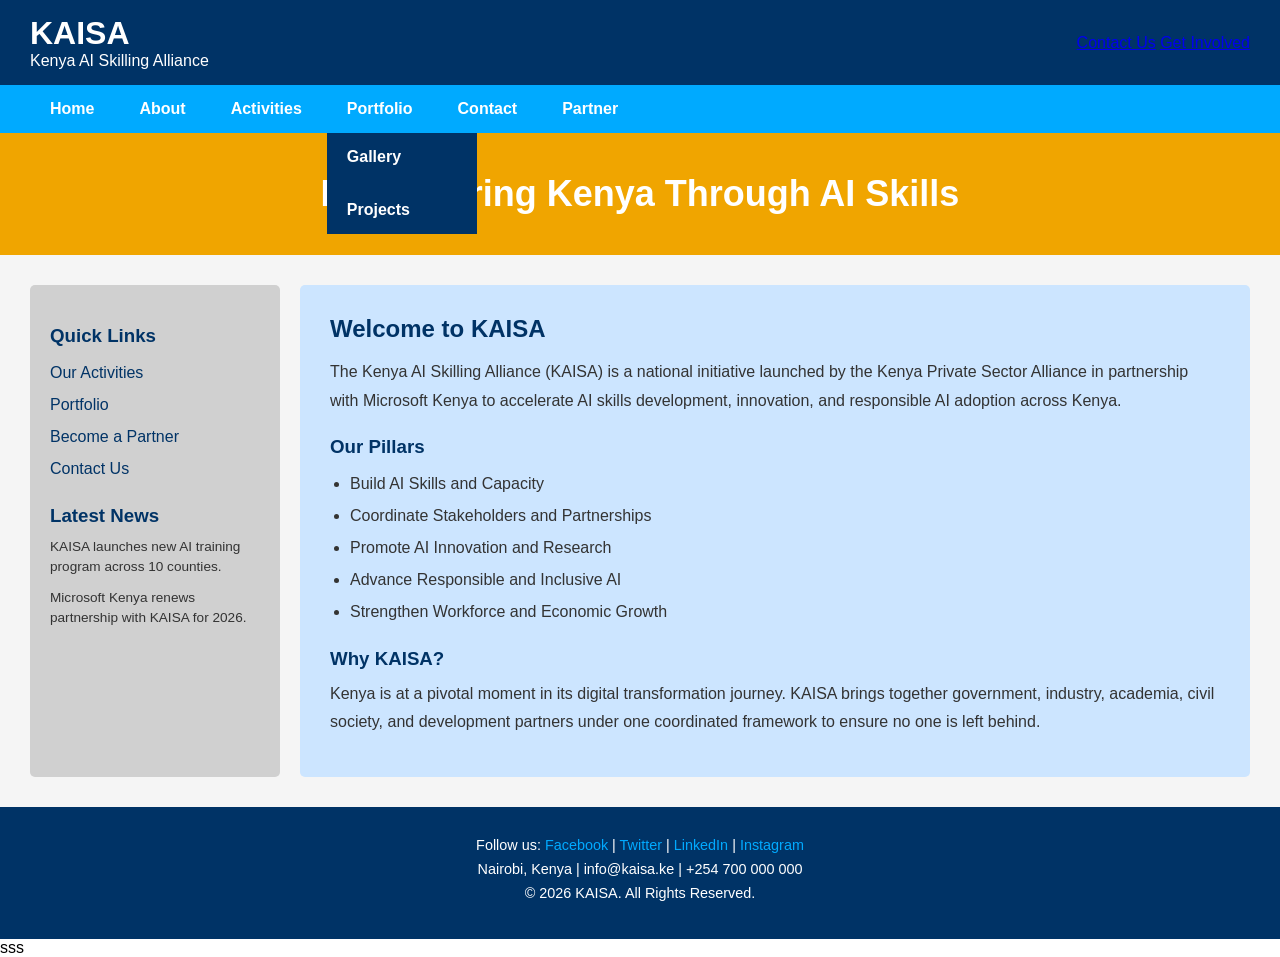
<file: index.html>
<!DOCTYPE html>
<html lang="en">
<head>
    <meta charset="UTF-8">
    <meta name="viewport" content="width=device-width, initial-scale=1.0">
    <title>KAISA - Kenya AI Skilling Alliance</title>
    <link rel="stylesheet" href="css/style.css">
</head>
<body>

    <!-- TOP HEADER -->
    <div class="top-header">
        <div class="logo">
            <h1>KAISA</h1>
            <p>Kenya AI Skilling Alliance</p>
        </div>
        <div class="quick-links">
            <a href="contact.html">Contact Us</a>
            <a href="partner.html">Get Involved</a>
        </div>
    </div>

    <!-- NAVIGATION -->
    <nav class="navbar">
        <ul>
            <li><a href="index.html">Home</a></li>
            <li><a href="about.html">About</a></li>
            <li><a href="activities.html">Activities</a></li>
            <li class="dropdown">
                <a href="portfolio.html">Portfolio</a>
                <ul class="dropdown-menu">
                    <li><a href="gallery.html">Gallery</a></li>
                    <li><a href="projects.html">Projects</a></li>
                </ul>
            </li>
            <li><a href="contact.html">Contact</a></li>
            <li><a href="partner.html">Partner</a></li>
        </ul>
    </nav>

    <!-- PAGE HEADER/BANNER -->
    <div class="page-banner">
        <h2>Empowering Kenya Through AI Skills</h2>
    </div>

    <!-- MAIN LAYOUT -->
    <div class="main-container">

        <!-- SIDEBAR -->
        <aside class="sidebar">
            <h3>Quick Links</h3>
            <ul>
                <li><a href="activities.html">Our Activities</a></li>
                <li><a href="portfolio.html">Portfolio</a></li>
                <li><a href="partner.html">Become a Partner</a></li>
                <li><a href="contact.html">Contact Us</a></li>
            </ul>
            <h3>Latest News</h3>
            <p>KAISA launches new AI training program across 10 counties.</p>
            <p>Microsoft Kenya renews partnership with KAISA for 2026.</p>
        </aside>

        <!-- CONTENT -->
        <main class="content">
            <h2>Welcome to KAISA</h2>
            <p>The Kenya AI Skilling Alliance (KAISA) is a national initiative launched by the Kenya Private Sector Alliance in partnership with Microsoft Kenya to accelerate AI skills development, innovation, and responsible AI adoption across Kenya.</p>

            <h3>Our Pillars</h3>
            <ul>
                <li>Build AI Skills and Capacity</li>
                <li>Coordinate Stakeholders and Partnerships</li>
                <li>Promote AI Innovation and Research</li>
                <li>Advance Responsible and Inclusive AI</li>
                <li>Strengthen Workforce and Economic Growth</li>
            </ul>

            <h3>Why KAISA?</h3>
            <p>Kenya is at a pivotal moment in its digital transformation journey. KAISA brings together government, industry, academia, civil society, and development partners under one coordinated framework to ensure no one is left behind.</p>
        </main>

    </div>

    <!-- FOOTER -->
    <footer class="footer">
        <div class="footer-content">
            <p>Follow us: 
                <a href="#">Facebook</a> | 
                <a href="#">Twitter</a> | 
                <a href="#">LinkedIn</a> | 
                <a href="#">Instagram</a>
            </p>
            <p>Nairobi, Kenya | info@kaisa.ke | +254 700 000 000</p>
            <p>&copy; 2026 KAISA. All Rights Reserved.</p>
        </div>
    </footer>

</body>
</html>sss
</file>
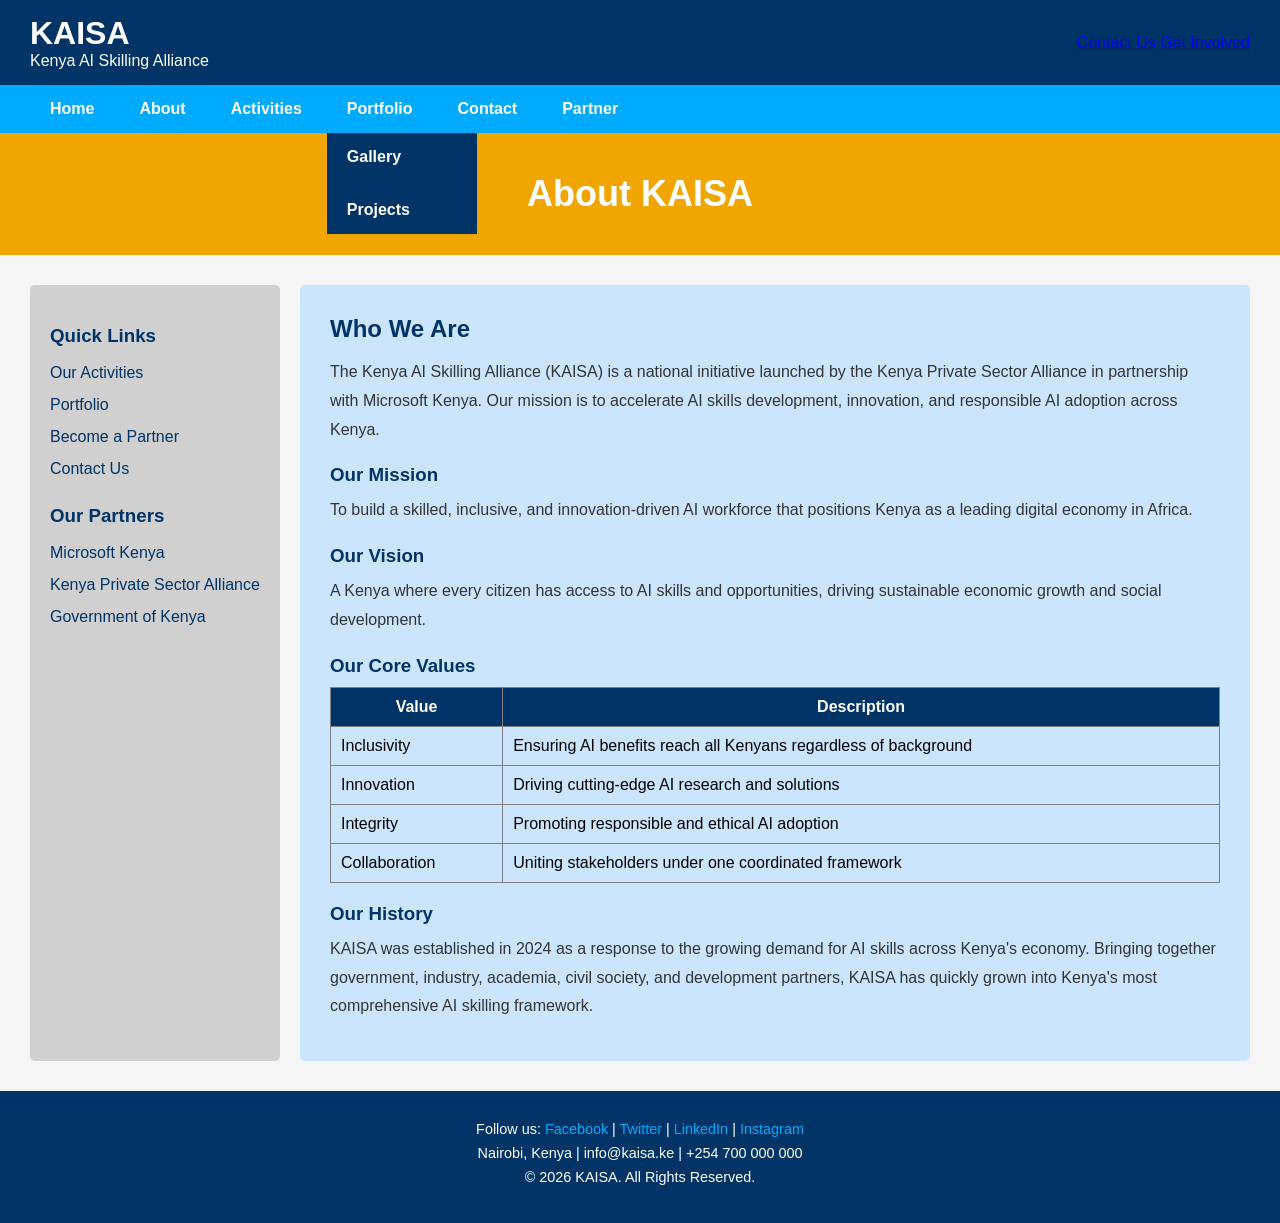
<file: about.html>
<!DOCTYPE html>
<html lang="en">
<head>
    <meta charset="UTF-8">
    <meta name="viewport" content="width=device-width, initial-scale=1.0">
    <title>About - KAISA</title>
    <link rel="stylesheet" href="css/style.css">
</head>
<body>

    <div class="top-header">
        <div class="logo">
            <h1>KAISA</h1>
            <p>Kenya AI Skilling Alliance</p>
        </div>
        <div class="quick-links">
            <a href="contact.html">Contact Us</a>
            <a href="partner.html">Get Involved</a>
        </div>
    </div>

    <nav class="navbar">
        <ul>
            <li><a href="index.html">Home</a></li>
            <li><a href="about.html">About</a></li>
            <li><a href="activities.html">Activities</a></li>
            <li class="dropdown">
                <a href="portfolio.html">Portfolio</a>
                <ul class="dropdown-menu">
                    <li><a href="gallery.html">Gallery</a></li>
                    <li><a href="projects.html">Projects</a></li>
                </ul>
            </li>
            <li><a href="contact.html">Contact</a></li>
            <li><a href="partner.html">Partner</a></li>
        </ul>
    </nav>

    <div class="page-banner">
        <h2>About KAISA</h2>
    </div>

    <div class="main-container">
        <aside class="sidebar">
            <h3>Quick Links</h3>
            <ul>
                <li><a href="activities.html">Our Activities</a></li>
                <li><a href="portfolio.html">Portfolio</a></li>
                <li><a href="partner.html">Become a Partner</a></li>
                <li><a href="contact.html">Contact Us</a></li>
            </ul>
            <h3>Our Partners</h3>
            <ul>
                <li><a href="#">Microsoft Kenya</a></li>
                <li><a href="#">Kenya Private Sector Alliance</a></li>
                <li><a href="#">Government of Kenya</a></li>
            </ul>
        </aside>

        <main class="content">
            <h2>Who We Are</h2>
            <p>The Kenya AI Skilling Alliance (KAISA) is a national initiative launched by the Kenya Private Sector Alliance in partnership with Microsoft Kenya. Our mission is to accelerate AI skills development, innovation, and responsible AI adoption across Kenya.</p>

            <h3>Our Mission</h3>
            <p>To build a skilled, inclusive, and innovation-driven AI workforce that positions Kenya as a leading digital economy in Africa.</p>

            <h3>Our Vision</h3>
            <p>A Kenya where every citizen has access to AI skills and opportunities, driving sustainable economic growth and social development.</p>

            <h3>Our Core Values</h3>
            <table border="1" style="width:100%; border-collapse:collapse; margin-top:10px;">
                <tr style="background-color:#003366; color:white;">
                    <th style="padding:10px;">Value</th>
                    <th style="padding:10px;">Description</th>
                </tr>
                <tr>
                    <td style="padding:10px;">Inclusivity</td>
                    <td style="padding:10px;">Ensuring AI benefits reach all Kenyans regardless of background</td>
                </tr>
                <tr style="background-color:#cce5ff;">
                    <td style="padding:10px;">Innovation</td>
                    <td style="padding:10px;">Driving cutting-edge AI research and solutions</td>
                </tr>
                <tr>
                    <td style="padding:10px;">Integrity</td>
                    <td style="padding:10px;">Promoting responsible and ethical AI adoption</td>
                </tr>
                <tr style="background-color:#cce5ff;">
                    <td style="padding:10px;">Collaboration</td>
                    <td style="padding:10px;">Uniting stakeholders under one coordinated framework</td>
                </tr>
            </table>

            <h3>Our History</h3>
            <p>KAISA was established in 2024 as a response to the growing demand for AI skills across Kenya's economy. Bringing together government, industry, academia, civil society, and development partners, KAISA has quickly grown into Kenya's most comprehensive AI skilling framework.</p>
        </main>
    </div>

    <footer class="footer">
        <div class="footer-content">
            <p>Follow us: 
                <a href="#">Facebook</a> | 
                <a href="#">Twitter</a> | 
                <a href="#">LinkedIn</a> | 
                <a href="#">Instagram</a>
            </p>
            <p>Nairobi, Kenya | info@kaisa.ke | +254 700 000 000</p>
            <p>&copy; 2026 KAISA. All Rights Reserved.</p>
        </div>
    </footer>

</body>
</html>
</file>
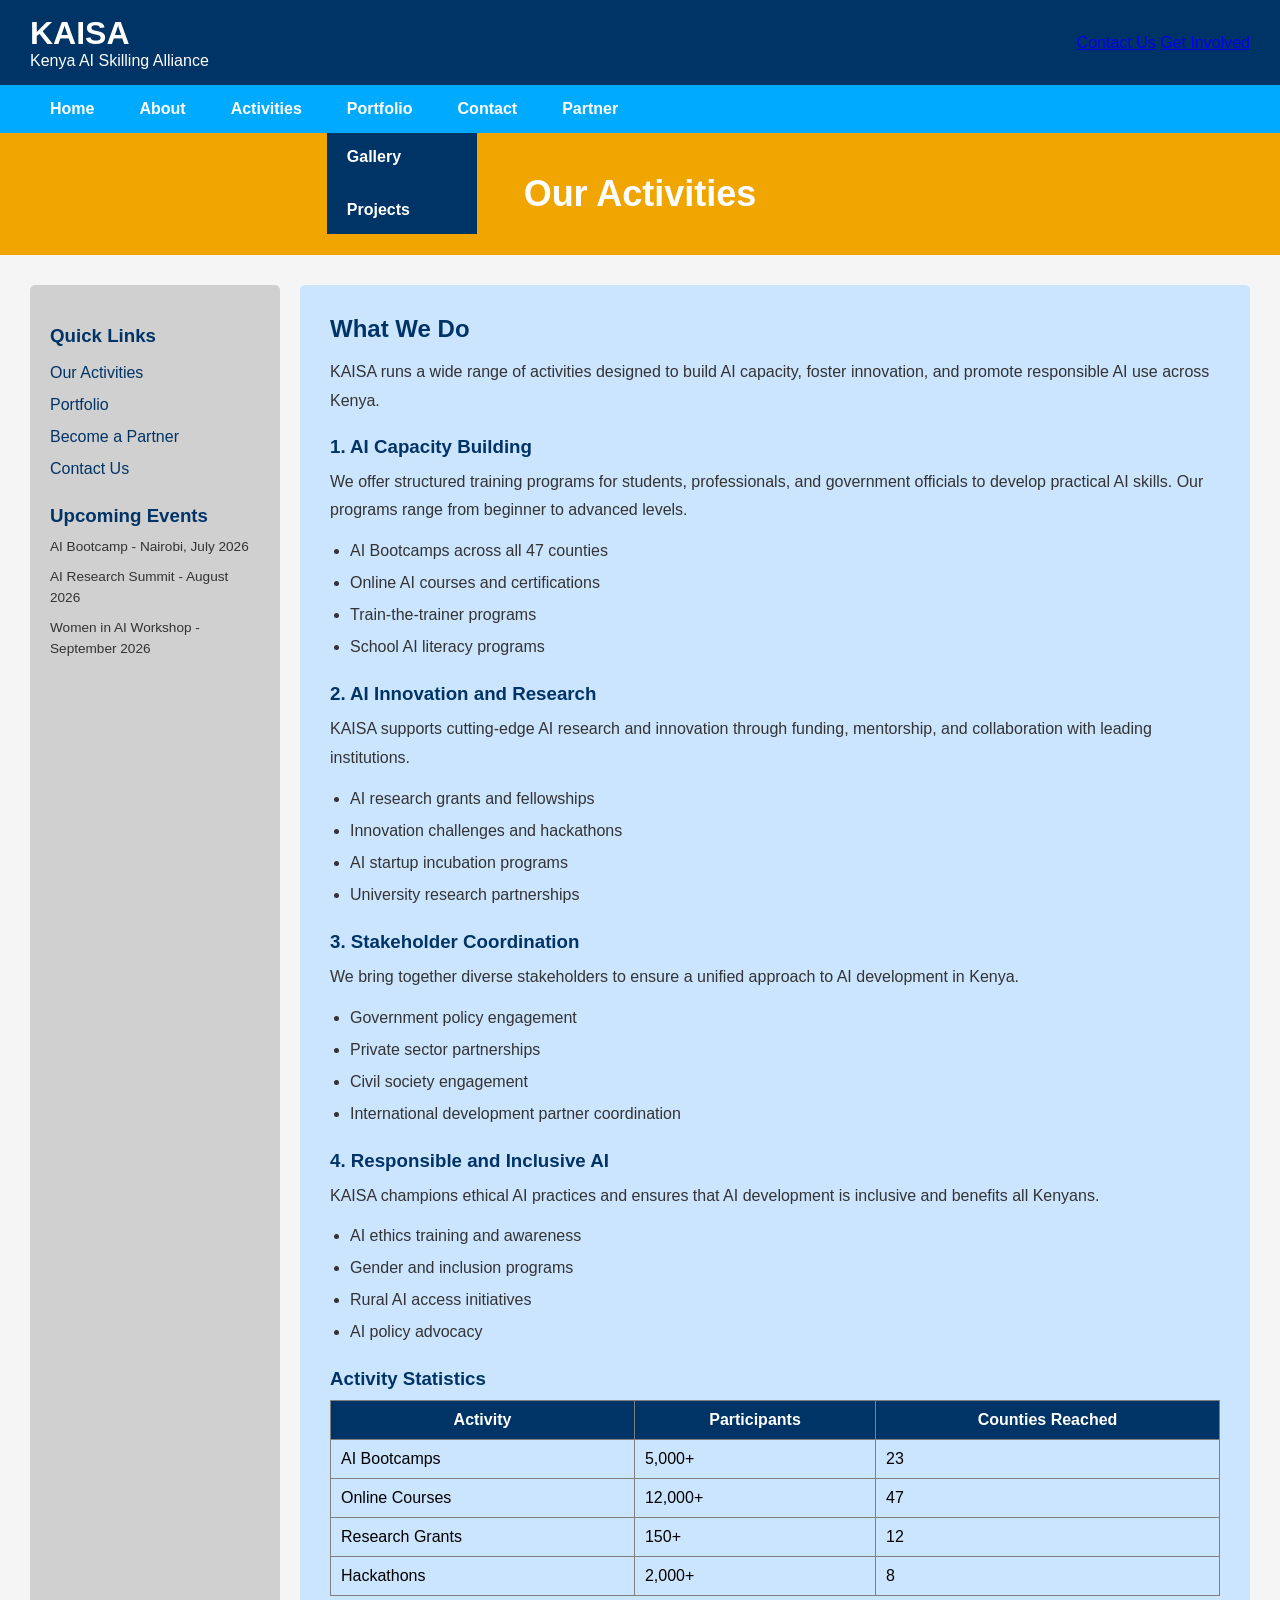
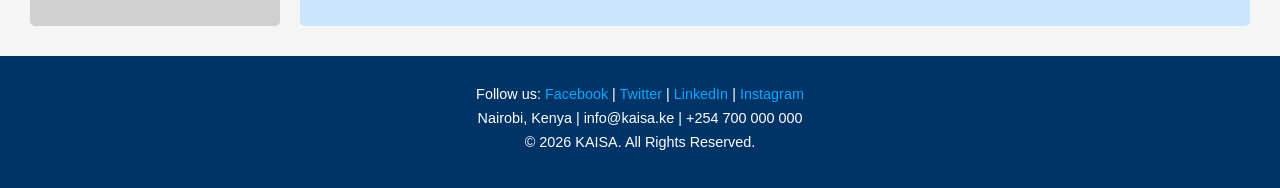
<file: activities.html>
<!DOCTYPE html>
<html lang="en">
<head>
    <meta charset="UTF-8">
    <meta name="viewport" content="width=device-width, initial-scale=1.0">
    <title>Activities - KAISA</title>
    <link rel="stylesheet" href="css/style.css">
</head>
<body>

    <div class="top-header">
        <div class="logo">
            <h1>KAISA</h1>
            <p>Kenya AI Skilling Alliance</p>
        </div>
        <div class="quick-links">
            <a href="contact.html">Contact Us</a>
            <a href="partner.html">Get Involved</a>
        </div>
    </div>

    <nav class="navbar">
        <ul>
            <li><a href="index.html">Home</a></li>
            <li><a href="about.html">About</a></li>
            <li><a href="activities.html">Activities</a></li>
            <li class="dropdown">
                <a href="portfolio.html">Portfolio</a>
                <ul class="dropdown-menu">
                    <li><a href="gallery.html">Gallery</a></li>
                    <li><a href="projects.html">Projects</a></li>
                </ul>
            </li>
            <li><a href="contact.html">Contact</a></li>
            <li><a href="partner.html">Partner</a></li>
        </ul>
    </nav>

    <div class="page-banner">
        <h2>Our Activities</h2>
    </div>

    <div class="main-container">
        <aside class="sidebar">
            <h3>Quick Links</h3>
            <ul>
                <li><a href="activities.html">Our Activities</a></li>
                <li><a href="portfolio.html">Portfolio</a></li>
                <li><a href="partner.html">Become a Partner</a></li>
                <li><a href="contact.html">Contact Us</a></li>
            </ul>
            <h3>Upcoming Events</h3>
            <p>AI Bootcamp - Nairobi, July 2026</p>
            <p>AI Research Summit - August 2026</p>
            <p>Women in AI Workshop - September 2026</p>
        </aside>

        <main class="content">
            <h2>What We Do</h2>
            <p>KAISA runs a wide range of activities designed to build AI capacity, foster innovation, and promote responsible AI use across Kenya.</p>

            <h3>1. AI Capacity Building</h3>
            <p>We offer structured training programs for students, professionals, and government officials to develop practical AI skills. Our programs range from beginner to advanced levels.</p>
            <ul>
                <li>AI Bootcamps across all 47 counties</li>
                <li>Online AI courses and certifications</li>
                <li>Train-the-trainer programs</li>
                <li>School AI literacy programs</li>
            </ul>

            <h3>2. AI Innovation and Research</h3>
            <p>KAISA supports cutting-edge AI research and innovation through funding, mentorship, and collaboration with leading institutions.</p>
            <ul>
                <li>AI research grants and fellowships</li>
                <li>Innovation challenges and hackathons</li>
                <li>AI startup incubation programs</li>
                <li>University research partnerships</li>
            </ul>

            <h3>3. Stakeholder Coordination</h3>
            <p>We bring together diverse stakeholders to ensure a unified approach to AI development in Kenya.</p>
            <ul>
                <li>Government policy engagement</li>
                <li>Private sector partnerships</li>
                <li>Civil society engagement</li>
                <li>International development partner coordination</li>
            </ul>

            <h3>4. Responsible and Inclusive AI</h3>
            <p>KAISA champions ethical AI practices and ensures that AI development is inclusive and benefits all Kenyans.</p>
            <ul>
                <li>AI ethics training and awareness</li>
                <li>Gender and inclusion programs</li>
                <li>Rural AI access initiatives</li>
                <li>AI policy advocacy</li>
            </ul>

            <h3>Activity Statistics</h3>
            <table border="1" style="width:100%; border-collapse:collapse; margin-top:10px;">
                <tr style="background-color:#003366; color:white;">
                    <th style="padding:10px;">Activity</th>
                    <th style="padding:10px;">Participants</th>
                    <th style="padding:10px;">Counties Reached</th>
                </tr>
                <tr>
                    <td style="padding:10px;">AI Bootcamps</td>
                    <td style="padding:10px;">5,000+</td>
                    <td style="padding:10px;">23</td>
                </tr>
                <tr style="background-color:#cce5ff;">
                    <td style="padding:10px;">Online Courses</td>
                    <td style="padding:10px;">12,000+</td>
                    <td style="padding:10px;">47</td>
                </tr>
                <tr>
                    <td style="padding:10px;">Research Grants</td>
                    <td style="padding:10px;">150+</td>
                    <td style="padding:10px;">12</td>
                </tr>
                <tr style="background-color:#cce5ff;">
                    <td style="padding:10px;">Hackathons</td>
                    <td style="padding:10px;">2,000+</td>
                    <td style="padding:10px;">8</td>
                </tr>
            </table>
        </main>
    </div>

    <footer class="footer">
        <div class="footer-content">
            <p>Follow us: 
                <a href="#">Facebook</a> | 
                <a href="#">Twitter</a> | 
                <a href="#">LinkedIn</a> | 
                <a href="#">Instagram</a>
            </p>
            <p>Nairobi, Kenya | info@kaisa.ke | +254 700 000 000</p>
            <p>&copy; 2026 KAISA. All Rights Reserved.</p>
        </div>
    </footer>

</body>
</html>
</file>
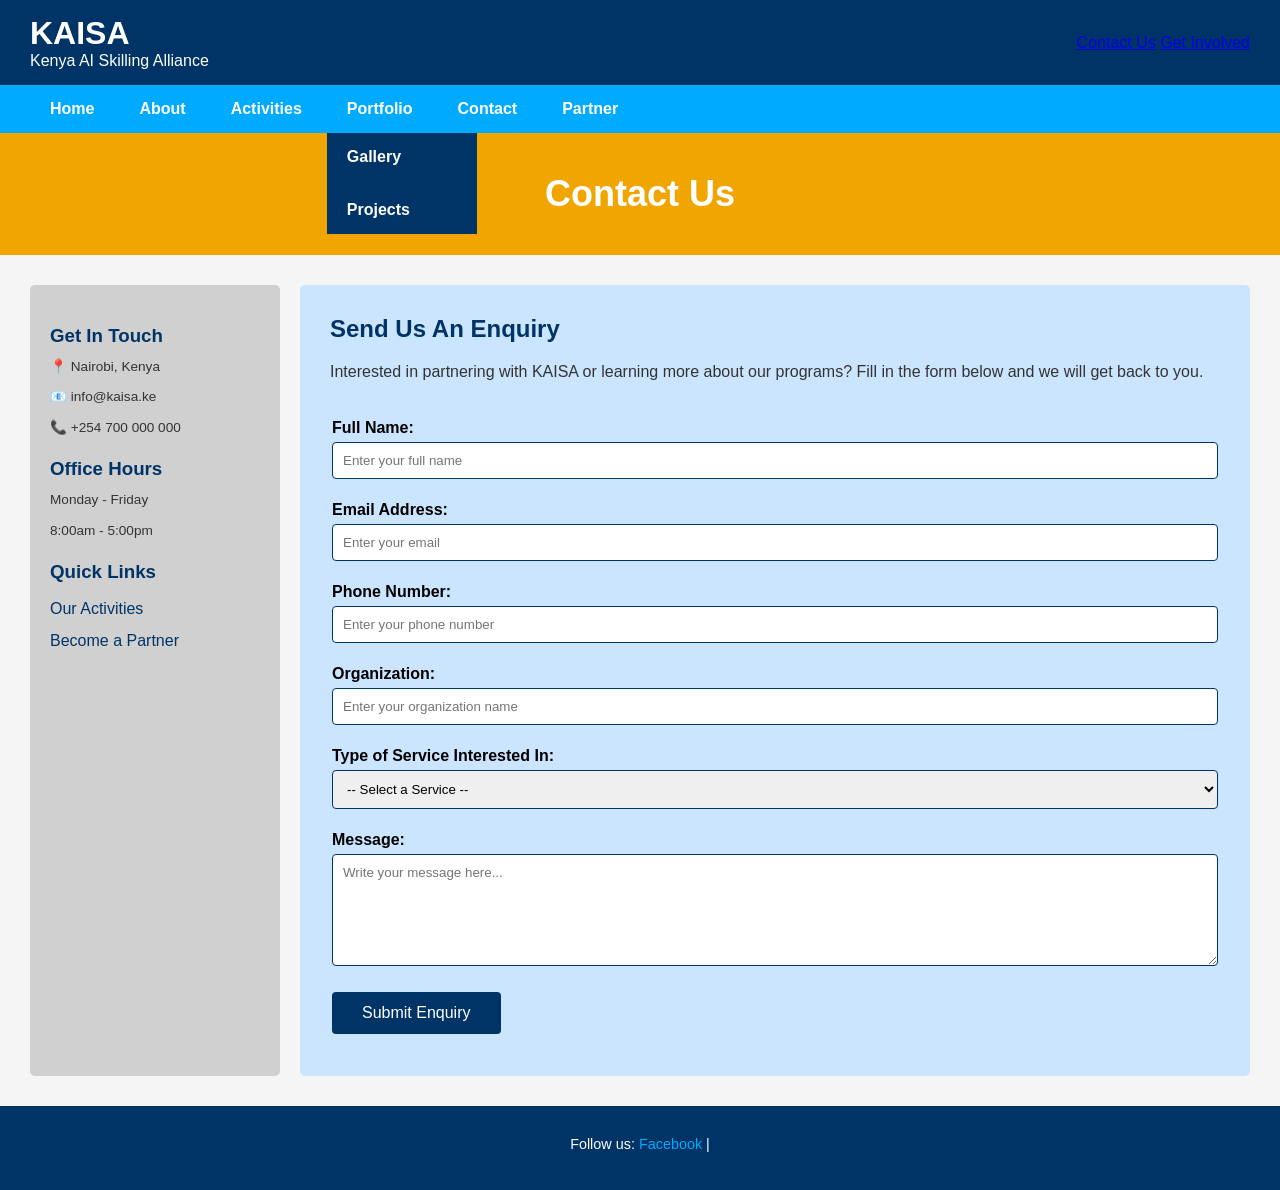
<file: contact.html>
<!DOCTYPE html>
<html lang="en">
<head>
    <meta charset="UTF-8">
    <meta name="viewport" content="width=device-width, initial-scale=1.0">
    <title>Contact - KAISA</title>
    <link rel="stylesheet" href="css/style.css">
</head>
<body>

    <div class="top-header">
        <div class="logo">
            <h1>KAISA</h1>
            <p>Kenya AI Skilling Alliance</p>
        </div>
        <div class="quick-links">
            <a href="contact.html">Contact Us</a>
            <a href="partner.html">Get Involved</a>
        </div>
    </div>

    <nav class="navbar">
        <ul>
            <li><a href="index.html">Home</a></li>
            <li><a href="about.html">About</a></li>
            <li><a href="activities.html">Activities</a></li>
            <li class="dropdown">
                <a href="portfolio.html">Portfolio</a>
                <ul class="dropdown-menu">
                    <li><a href="gallery.html">Gallery</a></li>
                    <li><a href="projects.html">Projects</a></li>
                </ul>
            </li>
            <li><a href="contact.html">Contact</a></li>
            <li><a href="partner.html">Partner</a></li>
        </ul>
    </nav>

    <div class="page-banner">
        <h2>Contact Us</h2>
    </div>

    <div class="main-container">
        <aside class="sidebar">
            <h3>Get In Touch</h3>
            <p>📍 Nairobi, Kenya</p>
            <p>📧 info@kaisa.ke</p>
            <p>📞 +254 700 000 000</p>
            <h3>Office Hours</h3>
            <p>Monday - Friday</p>
            <p>8:00am - 5:00pm</p>
            <h3>Quick Links</h3>
            <ul>
                <li><a href="activities.html">Our Activities</a></li>
                <li><a href="partner.html">Become a Partner</a></li>
            </ul>
        </aside>

        <main class="content">
            <h2>Send Us An Enquiry</h2>
            <p>Interested in partnering with KAISA or learning more about our programs? Fill in the form below and we will get back to you.</p>

            <form style="margin-top:20px;">
                <table style="width:100%;">
                    <tr>
                        <td style="padding:10px 0;">
                            <label><strong>Full Name:</strong></label><br>
                            <input type="text" placeholder="Enter your full name" 
                            style="width:100%; padding:10px; margin-top:5px; border:1px solid #003366; border-radius:4px;">
                        </td>
                    </tr>
                    <tr>
                        <td style="padding:10px 0;">
                            <label><strong>Email Address:</strong></label><br>
                            <input type="email" placeholder="Enter your email" 
                            style="width:100%; padding:10px; margin-top:5px; border:1px solid #003366; border-radius:4px;">
                        </td>
                    </tr>
                    <tr>
                        <td style="padding:10px 0;">
                            <label><strong>Phone Number:</strong></label><br>
                            <input type="tel" placeholder="Enter your phone number" 
                            style="width:100%; padding:10px; margin-top:5px; border:1px solid #003366; border-radius:4px;">
                        </td>
                    </tr>
                    <tr>
                        <td style="padding:10px 0;">
                            <label><strong>Organization:</strong></label><br>
                            <input type="text" placeholder="Enter your organization name" 
                            style="width:100%; padding:10px; margin-top:5px; border:1px solid #003366; border-radius:4px;">
                        </td>
                    </tr>
                    <tr>
                        <td style="padding:10px 0;">
                            <label><strong>Type of Service Interested In:</strong></label><br>
                            <select style="width:100%; padding:10px; margin-top:5px; border:1px solid #003366; border-radius:4px;">
                                <option value="">-- Select a Service --</option>
                                <option>AI Capacity Building</option>
                                <option>AI Research and Innovation</option>
                                <option>Partnership Opportunities</option>
                                <option>Stakeholder Coordination</option>
                                <option>Responsible AI Training</option>
                                <option>Other</option>
                            </select>
                        </td>
                    </tr>
                    <tr>
                        <td style="padding:10px 0;">
                            <label><strong>Message:</strong></label><br>
                            <textarea rows="6" placeholder="Write your message here..." 
                            style="width:100%; padding:10px; margin-top:5px; border:1px solid #003366; border-radius:4px;"></textarea>
                        </td>
                    </tr>
                    <tr>
                        <td style="padding:10px 0;">
                            <button type="submit" 
                            style="background-color:#003366; color:white; padding:12px 30px; border:none; border-radius:4px; cursor:pointer; font-size:1rem;">
                            Submit Enquiry</button>
                        </td>
                    </tr>
                </table>
            </form>
        </main>
    </div>

    <footer class="footer">
        <div class="footer-content">
            <p>Follow us: 
                <a href="#">Facebook</a> |
</file>
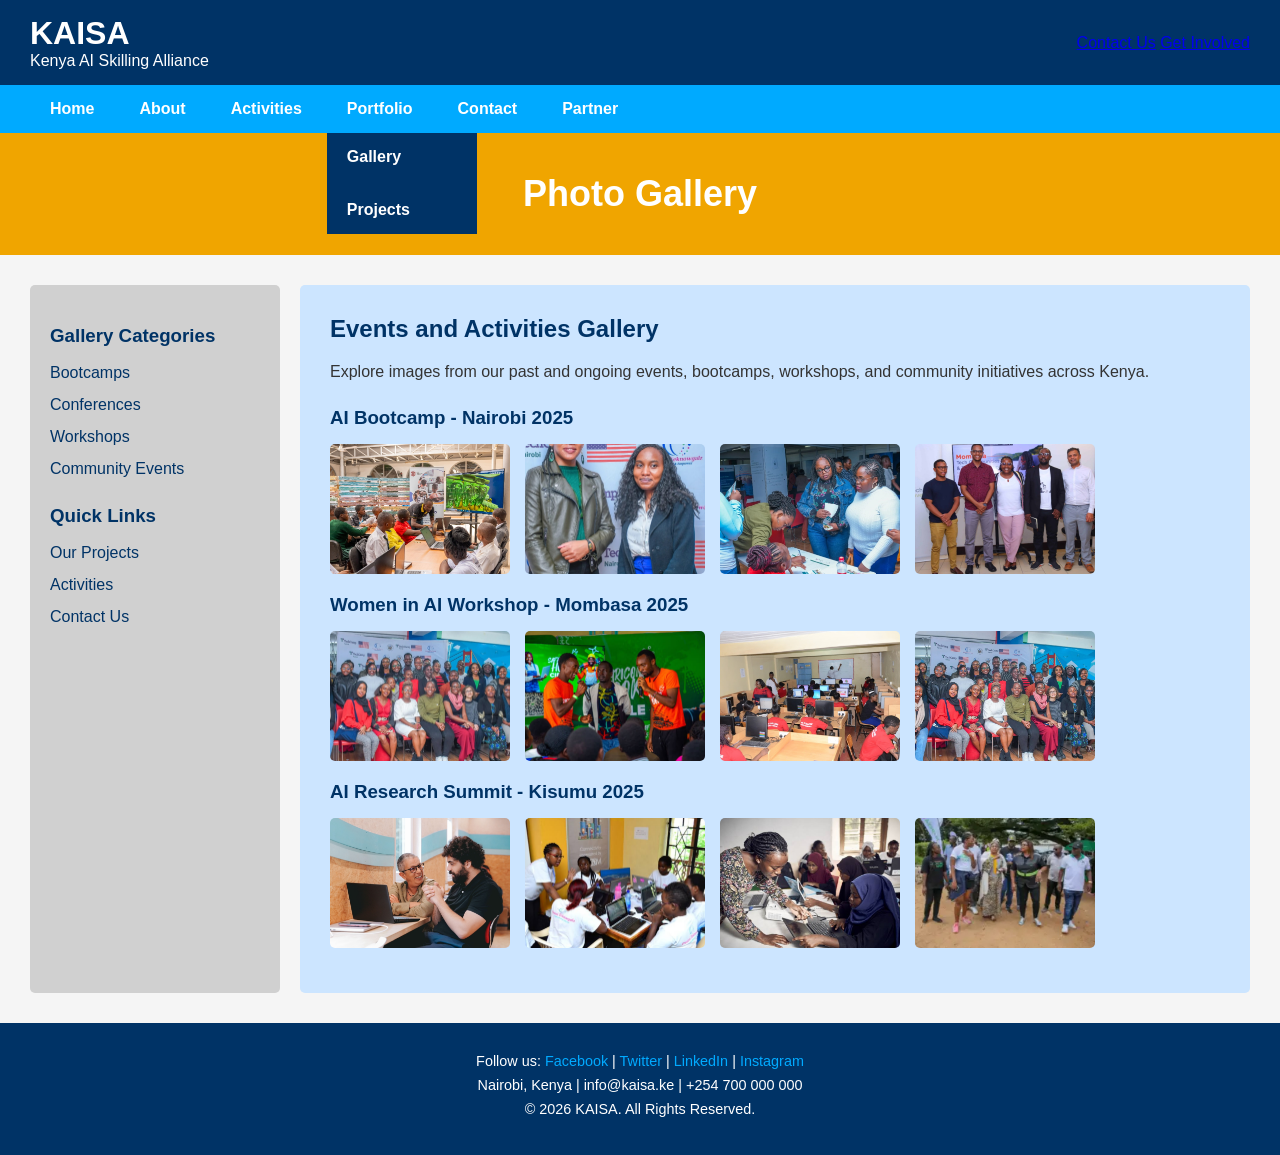
<file: gallery.html>
<!DOCTYPE html>
<html lang="en">
<head>
    <meta charset="UTF-8">
    <meta name="viewport" content="width=device-width, initial-scale=1.0">
    <title>Gallery - KAISA</title>
    <link rel="stylesheet" href="css/style.css">
</head>
<body>

    <div class="top-header">
        <div class="logo">
            <h1>KAISA</h1>
            <p>Kenya AI Skilling Alliance</p>
        </div>
        <div class="quick-links">
            <a href="contact.html">Contact Us</a>
            <a href="partner.html">Get Involved</a>
        </div>
    </div>

    <nav class="navbar">
        <ul>
            <li><a href="index.html">Home</a></li>
            <li><a href="about.html">About</a></li>
            <li><a href="activities.html">Activities</a></li>
            <li class="dropdown">
                <a href="portfolio.html">Portfolio</a>
                <ul class="dropdown-menu">
                    <li><a href="gallery.html">Gallery</a></li>
                    <li><a href="projects.html">Projects</a></li>
                </ul>
            </li>
            <li><a href="contact.html">Contact</a></li>
            <li><a href="partner.html">Partner</a></li>
        </ul>
    </nav>

    <div class="page-banner">
        <h2>Photo Gallery</h2>
    </div>

    <div class="main-container">
        <aside class="sidebar">
            <h3>Gallery Categories</h3>
            <ul>
                <li><a href="#">Bootcamps</a></li>
                <li><a href="#">Conferences</a></li>
                <li><a href="#">Workshops</a></li>
                <li><a href="#">Community Events</a></li>
            </ul>
            <h3>Quick Links</h3>
            <ul>
                <li><a href="projects.html">Our Projects</a></li>
                <li><a href="activities.html">Activities</a></li>
                <li><a href="contact.html">Contact Us</a></li>
            </ul>
        </aside>

        <main class="content">
            <h2>Events and Activities Gallery</h2>
            <p>Explore images from our past and ongoing events, bootcamps, workshops, and community initiatives across Kenya.</p>

            <h3>AI Bootcamp - Nairobi 2025</h3>
            <div style="display:flex; flex-wrap:wrap; gap:15px; margin:15px 0;">
                <img src="images/bootcamp1.jpg" alt="AI Bootcamp Nairobi 2025 - Photo 1" style="width:180px; height:130px; object-fit:cover; border-radius:5px;">
                <img src="images/bootcamp2.jpg" alt="AI Bootcamp Nairobi 2025 - Photo 2" style="width:180px; height:130px; object-fit:cover; border-radius:5px;">
                <img src="images/bootcamp3.jpg" alt="AI Bootcamp Nairobi 2025 - Photo 3" style="width:180px; height:130px; object-fit:cover; border-radius:5px;">
                <img src="images/bootcamp4.jpg" alt="AI Bootcamp Nairobi 2025 - Photo 4" style="width:180px; height:130px; object-fit:cover; border-radius:5px;">
            </div>

            <h3>Women in AI Workshop - Mombasa 2025</h3>
            <div style="display:flex; flex-wrap:wrap; gap:15px; margin:15px 0;">
                <img src="images/workshop1.jpg" alt="Women in AI Workshop Mombasa 2025 - Photo 1" style="width:180px; height:130px; object-fit:cover; border-radius:5px;">
                <img src="images/workshop2.jpg" alt="Women in AI Workshop Mombasa 2025 - Photo 2" style="width:180px; height:130px; object-fit:cover; border-radius:5px;">
                <img src="images/workshop3.jpg" alt="Women in AI Workshop Mombasa 2025 - Photo 3" style="width:180px; height:130px; object-fit:cover; border-radius:5px;">
                <img src="images/workshop4.jpg" alt="Women in AI Workshop Mombasa 2025 - Photo 4" style="width:180px; height:130px; object-fit:cover; border-radius:5px;">
            </div>

            <h3>AI Research Summit - Kisumu 2025</h3>
            <div style="display:flex; flex-wrap:wrap; gap:15px; margin:15px 0;">
                <img src="images/summit1.jpg" alt="AI Research Summit Kisumu 2025 - Photo 1" style="width:180px; height:130px; object-fit:cover; border-radius:5px;">
                <img src="images/summit2.jpg" alt="AI Research Summit Kisumu 2025 - Photo 2" style="width:180px; height:130px; object-fit:cover; border-radius:5px;">
                <img src="images/summit3.jpg" alt="AI Research Summit Kisumu 2025 - Photo 3" style="width:180px; height:130px; object-fit:cover; border-radius:5px;">
                <img src="images/summit4.jpg" alt="AI Research Summit Kisumu 2025 - Photo 4" style="width:180px; height:130px; object-fit:cover; border-radius:5px;">
            </div>
        </main>
    </div>

    <footer class="footer">
        <div class="footer-content">
            <p>Follow us: 
                <a href="#">Facebook</a> | 
                <a href="#">Twitter</a> | 
                <a href="#">LinkedIn</a> | 
                <a href="#">Instagram</a>
            </p>
            <p>Nairobi, Kenya | info@kaisa.ke | +254 700 000 000</p>
            <p>&copy; 2026 KAISA. All Rights Reserved.</p>
        </div>
    </footer>

</body>
</html>
</file>
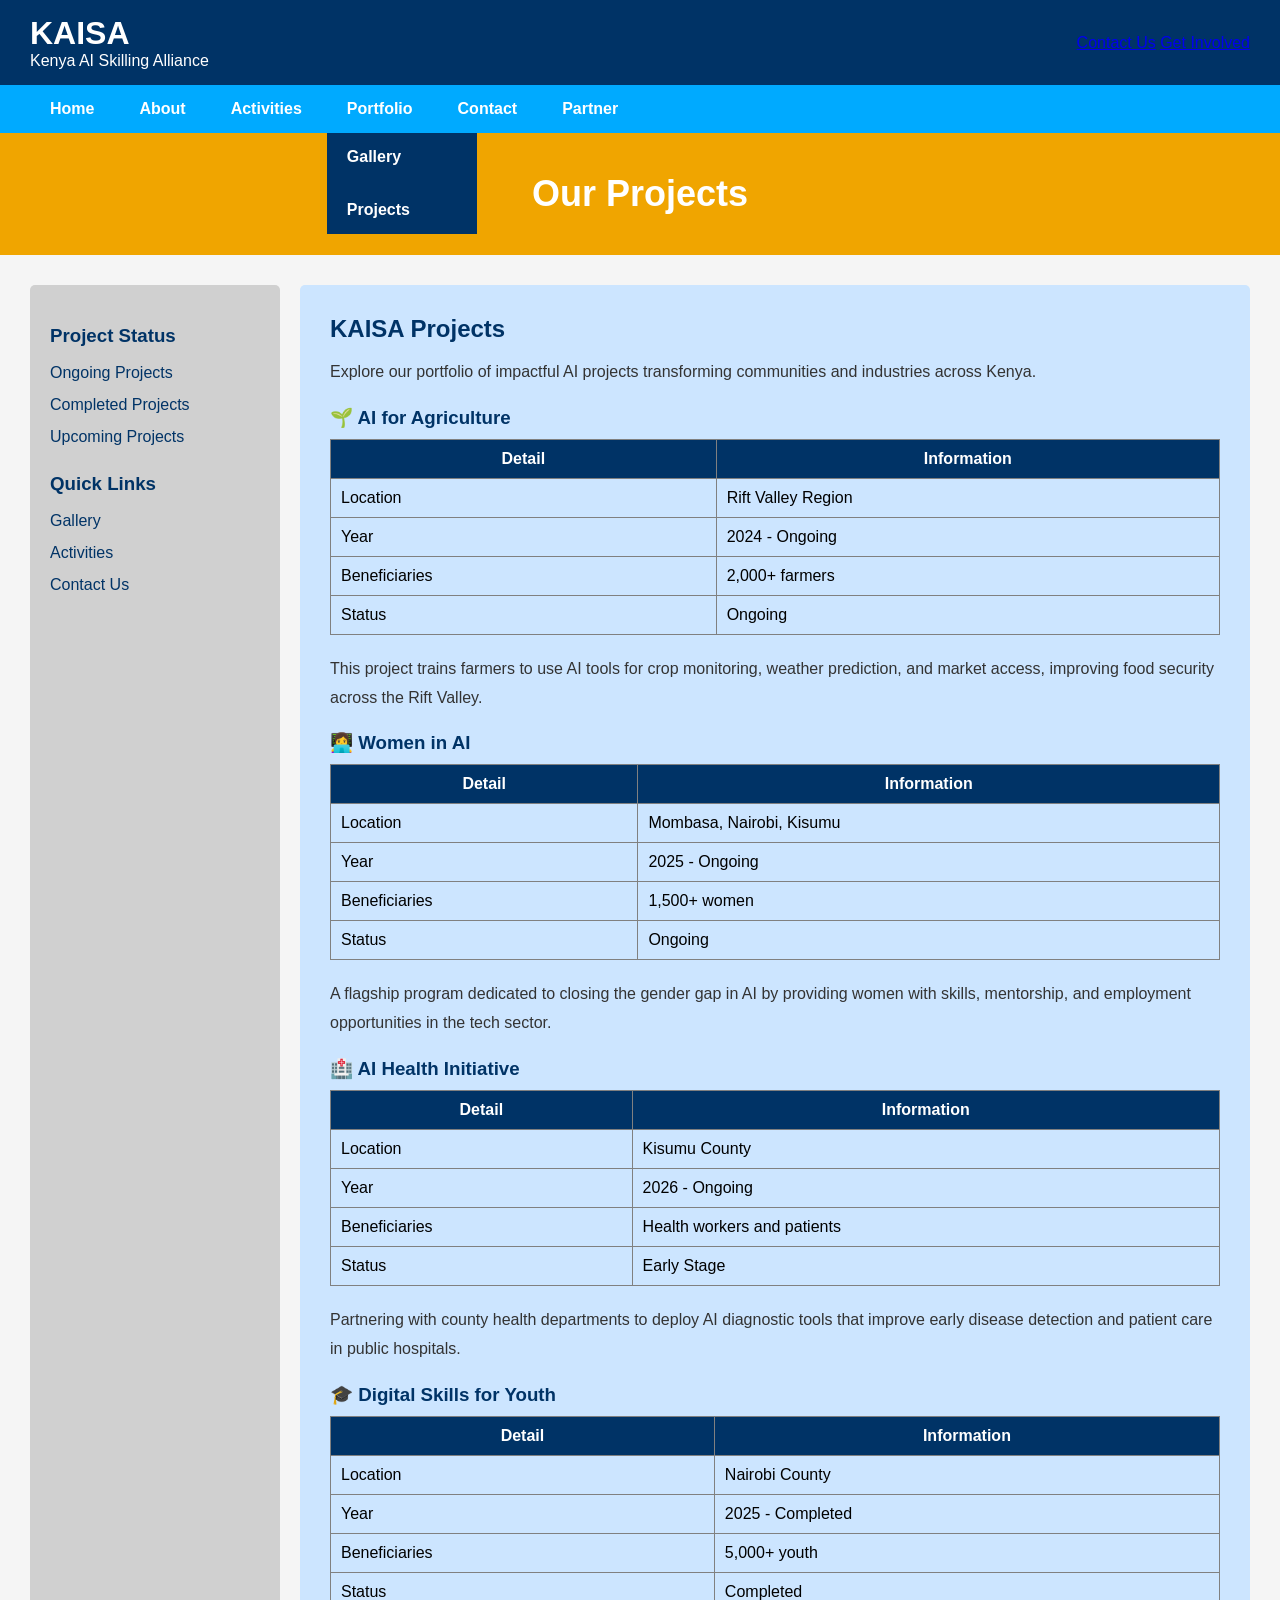
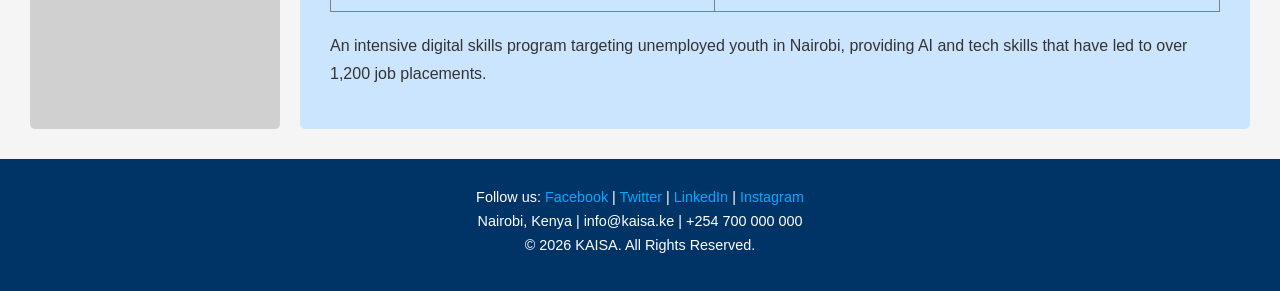
<file: kaisa final.html>
<!DOCTYPE html>
<html lang="en">
<head>
    <meta charset="UTF-8">
    <meta name="viewport" content="width=device-width, initial-scale=1.0">
    <title>Projects - KAISA</title>
    <link rel="stylesheet" href="css/style.css">
</head>
<body>

    <div class="top-header">
        <div class="logo">
            <h1>KAISA</h1>
            <p>Kenya AI Skilling Alliance</p>
        </div>
        <div class="quick-links">
            <a href="contact.html">Contact Us</a>
            <a href="partner.html">Get Involved</a>
        </div>
    </div>

    <nav class="navbar">
        <ul>
            <li><a href="index.html">Home</a></li>
            <li><a href="about.html">About</a></li>
            <li><a href="activities.html">Activities</a></li>
            <li class="dropdown">
                <a href="portfolio.html">Portfolio</a>
                <ul class="dropdown-menu">
                    <li><a href="gallery.html">Gallery</a></li>
                    <li><a href="projects.html">Projects</a></li>
                </ul>
            </li>
            <li><a href="contact.html">Contact</a></li>
            <li><a href="partner.html">Partner</a></li>
        </ul>
    </nav>

    <div class="page-banner">
        <h2>Our Projects</h2>
    </div>

    <div class="main-container">
        <aside class="sidebar">
            <h3>Project Status</h3>
            <ul>
                <li><a href="#">Ongoing Projects</a></li>
                <li><a href="#">Completed Projects</a></li>
                <li><a href="#">Upcoming Projects</a></li>
            </ul>
            <h3>Quick Links</h3>
            <ul>
                <li><a href="gallery.html">Gallery</a></li>
                <li><a href="activities.html">Activities</a></li>
                <li><a href="contact.html">Contact Us</a></li>
            </ul>
        </aside>

        <main class="content">
            <h2>KAISA Projects</h2>
            <p>Explore our portfolio of impactful AI projects transforming communities and industries across Kenya.</p>

            <h3>🌱 AI for Agriculture</h3>
            <table border="1" style="width:100%; border-collapse:collapse; margin:10px 0 20px 0;">
                <tr style="background-color:#003366; color:white;">
                    <th style="padding:10px;">Detail</th>
                    <th style="padding:10px;">Information</th>
                </tr>
                <tr>
                    <td style="padding:10px;">Location</td>
                    <td style="padding:10px;">Rift Valley Region</td>
                </tr>
                <tr style="background-color:#cce5ff;">
                    <td style="padding:10px;">Year</td>
                    <td style="padding:10px;">2024 - Ongoing</td>
                </tr>
                <tr>
                    <td style="padding:10px;">Beneficiaries</td>
                    <td style="padding:10px;">2,000+ farmers</td>
                </tr>
                <tr style="background-color:#cce5ff;">
                    <td style="padding:10px;">Status</td>
                    <td style="padding:10px;">Ongoing</td>
                </tr>
            </table>
            <p>This project trains farmers to use AI tools for crop monitoring, weather prediction, and market access, improving food security across the Rift Valley.</p>

            <h3>👩‍💻 Women in AI</h3>
            <table border="1" style="width:100%; border-collapse:collapse; margin:10px 0 20px 0;">
                <tr style="background-color:#003366; color:white;">
                    <th style="padding:10px;">Detail</th>
                    <th style="padding:10px;">Information</th>
                </tr>
                <tr>
                    <td style="padding:10px;">Location</td>
                    <td style="padding:10px;">Mombasa, Nairobi, Kisumu</td>
                </tr>
                <tr style="background-color:#cce5ff;">
                    <td style="padding:10px;">Year</td>
                    <td style="padding:10px;">2025 - Ongoing</td>
                </tr>
                <tr>
                    <td style="padding:10px;">Beneficiaries</td>
                    <td style="padding:10px;">1,500+ women</td>
                </tr>
                <tr style="background-color:#cce5ff;">
                    <td style="padding:10px;">Status</td>
                    <td style="padding:10px;">Ongoing</td>
                </tr>
            </table>
            <p>A flagship program dedicated to closing the gender gap in AI by providing women with skills, mentorship, and employment opportunities in the tech sector.</p>

            <h3>🏥 AI Health Initiative</h3>
            <table border="1" style="width:100%; border-collapse:collapse; margin:10px 0 20px 0;">
                <tr style="background-color:#003366; color:white;">
                    <th style="padding:10px;">Detail</th>
                    <th style="padding:10px;">Information</th>
                </tr>
                <tr>
                    <td style="padding:10px;">Location</td>
                    <td style="padding:10px;">Kisumu County</td>
                </tr>
                <tr style="background-color:#cce5ff;">
                    <td style="padding:10px;">Year</td>
                    <td style="padding:10px;">2026 - Ongoing</td>
                </tr>
                <tr>
                    <td style="padding:10px;">Beneficiaries</td>
                    <td style="padding:10px;">Health workers and patients</td>
                </tr>
                <tr style="background-color:#cce5ff;">
                    <td style="padding:10px;">Status</td>
                    <td style="padding:10px;">Early Stage</td>
                </tr>
            </table>
            <p>Partnering with county health departments to deploy AI diagnostic tools that improve early disease detection and patient care in public hospitals.</p>

            <h3>🎓 Digital Skills for Youth</h3>
            <table border="1" style="width:100%; border-collapse:collapse; margin:10px 0 20px 0;">
                <tr style="background-color:#003366; color:white;">
                    <th style="padding:10px;">Detail</th>
                    <th style="padding:10px;">Information</th>
                </tr>
                <tr>
                    <td style="padding:10px;">Location</td>
                    <td style="padding:10px;">Nairobi County</td>
                </tr>
                <tr style="background-color:#cce5ff;">
                    <td style="padding:10px;">Year</td>
                    <td style="padding:10px;">2025 - Completed</td>
                </tr>
                <tr>
                    <td style="padding:10px;">Beneficiaries</td>
                    <td style="padding:10px;">5,000+ youth</td>
                </tr>
                <tr style="background-color:#cce5ff;">
                    <td style="padding:10px;">Status</td>
                    <td style="padding:10px;">Completed</td>
                </tr>
            </table>
            <p>An intensive digital skills program targeting unemployed youth in Nairobi, providing AI and tech skills that have led to over 1,200 job placements.</p>
        </main>
    </div>

    <footer class="footer">
        <div class="footer-content">
            <p>Follow us: 
                <a href="#">Facebook</a> | 
                <a href="#">Twitter</a> | 
                <a href="#">LinkedIn</a> | 
                <a href="#">Instagram</a>
            </p>
            <p>Nairobi, Kenya | info@kaisa.ke | +254 700 000 000</p>
            <p>&copy; 2026 KAISA. All Rights Reserved.</p>
        </div>
    </footer>

</body>
</html>
</file>
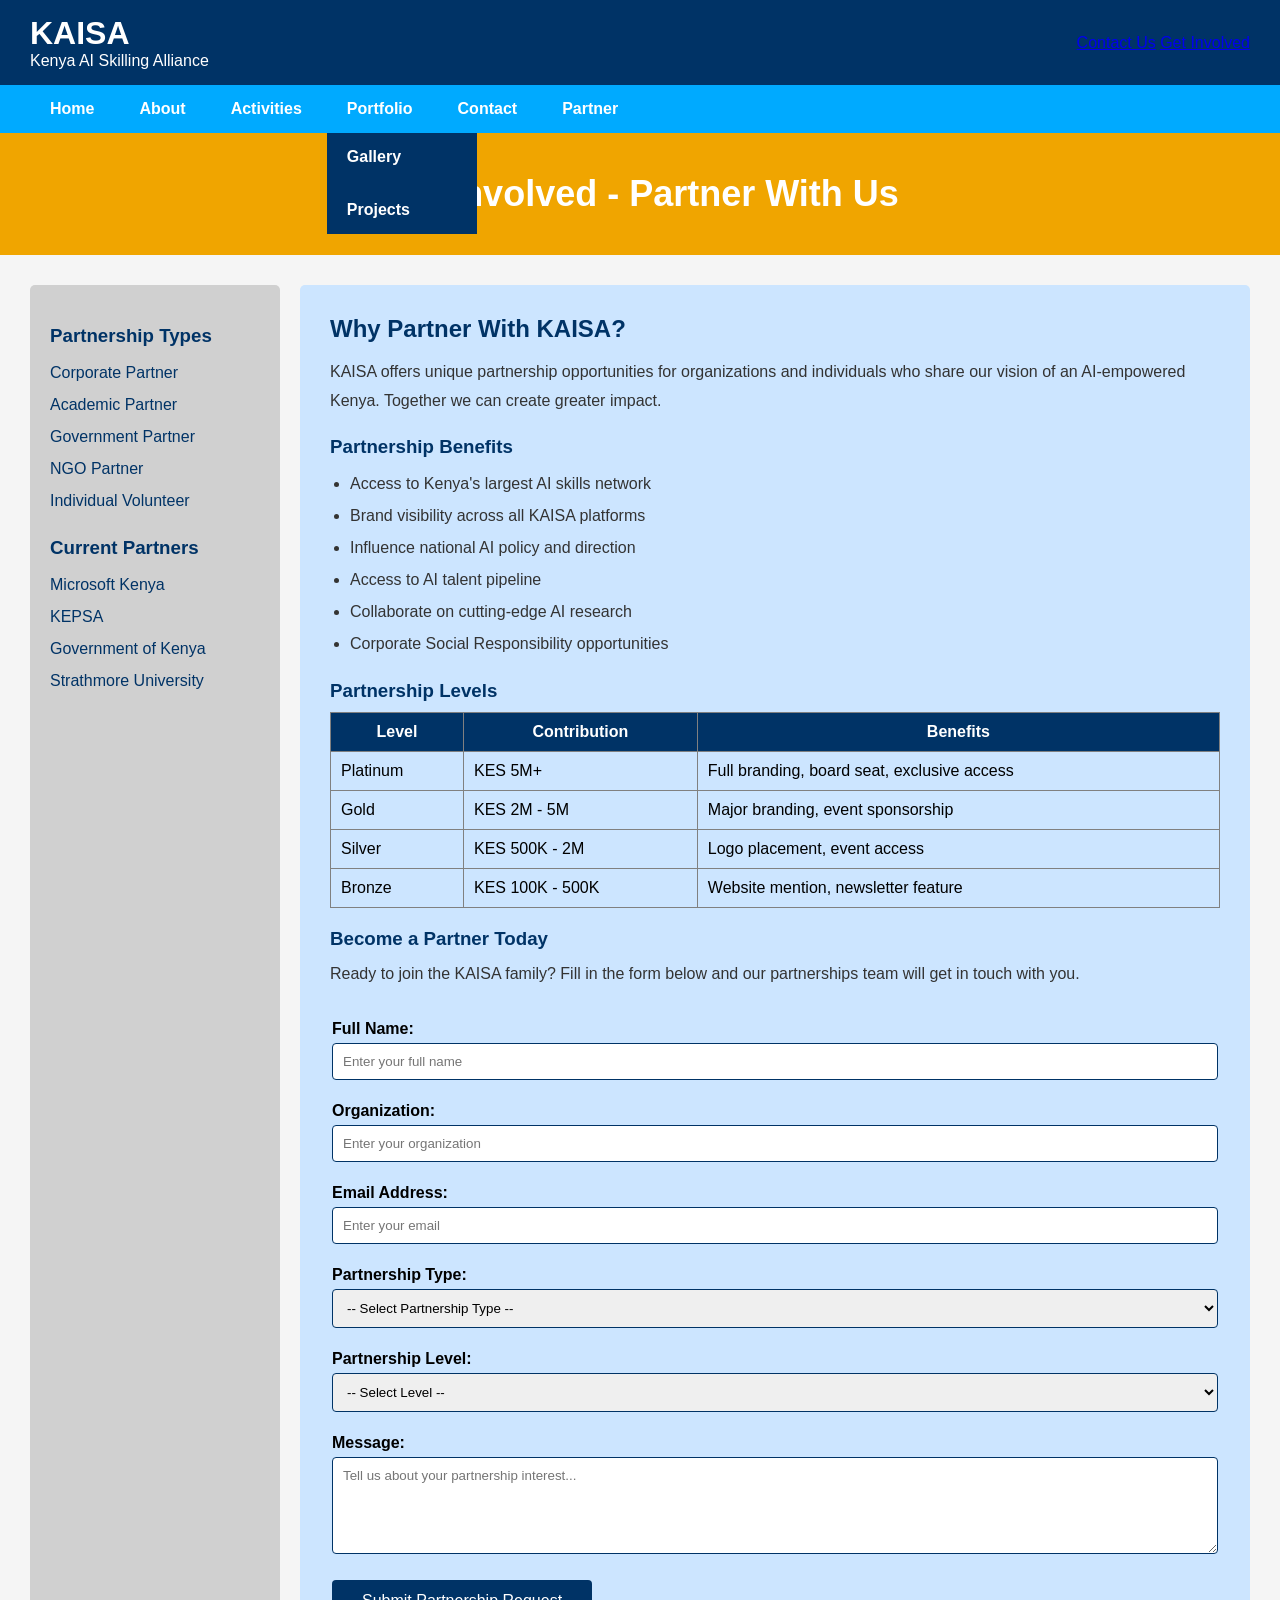
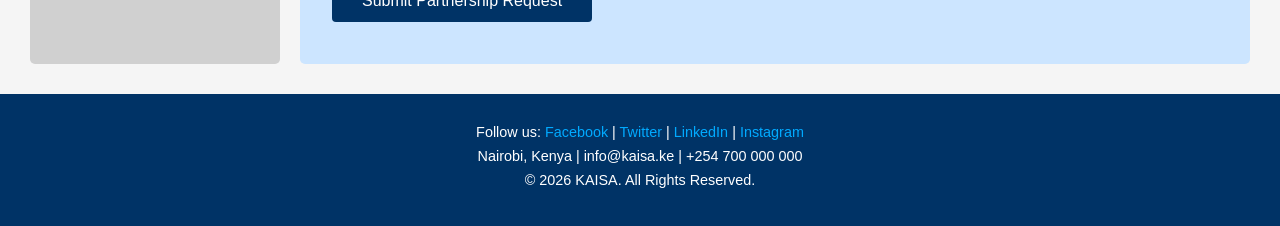
<file: partner.html>
<!DOCTYPE html>
<html lang="en">
<head>
    <meta charset="UTF-8">
    <meta name="viewport" content="width=device-width, initial-scale=1.0">
    <title>Partner - KAISA</title>
    <link rel="stylesheet" href="css/style.css">
</head>
<body>

    <div class="top-header">
        <div class="logo">
            <h1>KAISA</h1>
            <p>Kenya AI Skilling Alliance</p>
        </div>
        <div class="quick-links">
            <a href="contact.html">Contact Us</a>
            <a href="partner.html">Get Involved</a>
        </div>
    </div>

    <nav class="navbar">
        <ul>
            <li><a href="index.html">Home</a></li>
            <li><a href="about.html">About</a></li>
            <li><a href="activities.html">Activities</a></li>
            <li class="dropdown">
                <a href="portfolio.html">Portfolio</a>
                <ul class="dropdown-menu">
                    <li><a href="gallery.html">Gallery</a></li>
                    <li><a href="projects.html">Projects</a></li>
                </ul>
            </li>
            <li><a href="contact.html">Contact</a></li>
            <li><a href="partner.html">Partner</a></li>
        </ul>
    </nav>

    <div class="page-banner">
        <h2>Get Involved - Partner With Us</h2>
    </div>

    <div class="main-container">
        <aside class="sidebar">
            <h3>Partnership Types</h3>
            <ul>
                <li><a href="#">Corporate Partner</a></li>
                <li><a href="#">Academic Partner</a></li>
                <li><a href="#">Government Partner</a></li>
                <li><a href="#">NGO Partner</a></li>
                <li><a href="#">Individual Volunteer</a></li>
            </ul>
            <h3>Current Partners</h3>
            <ul>
                <li><a href="#">Microsoft Kenya</a></li>
                <li><a href="#">KEPSA</a></li>
                <li><a href="#">Government of Kenya</a></li>
                <li><a href="#">Strathmore University</a></li>
            </ul>
        </aside>

        <main class="content">
            <h2>Why Partner With KAISA?</h2>
            <p>KAISA offers unique partnership opportunities for organizations and individuals who share our vision of an AI-empowered Kenya. Together we can create greater impact.</p>

            <h3>Partnership Benefits</h3>
            <ul>
                <li>Access to Kenya's largest AI skills network</li>
                <li>Brand visibility across all KAISA platforms</li>
                <li>Influence national AI policy and direction</li>
                <li>Access to AI talent pipeline</li>
                <li>Collaborate on cutting-edge AI research</li>
                <li>Corporate Social Responsibility opportunities</li>
            </ul>

            <h3>Partnership Levels</h3>
            <table border="1" style="width:100%; border-collapse:collapse; margin-top:10px;">
                <tr style="background-color:#003366; color:white;">
                    <th style="padding:10px;">Level</th>
                    <th style="padding:10px;">Contribution</th>
                    <th style="padding:10px;">Benefits</th>
                </tr>
                <tr>
                    <td style="padding:10px;">Platinum</td>
                    <td style="padding:10px;">KES 5M+</td>
                    <td style="padding:10px;">Full branding, board seat, exclusive access</td>
                </tr>
                <tr style="background-color:#cce5ff;">
                    <td style="padding:10px;">Gold</td>
                    <td style="padding:10px;">KES 2M - 5M</td>
                    <td style="padding:10px;">Major branding, event sponsorship</td>
                </tr>
                <tr>
                    <td style="padding:10px;">Silver</td>
                    <td style="padding:10px;">KES 500K - 2M</td>
                    <td style="padding:10px;">Logo placement, event access</td>
                </tr>
                <tr style="background-color:#cce5ff;">
                    <td style="padding:10px;">Bronze</td>
                    <td style="padding:10px;">KES 100K - 500K</td>
                    <td style="padding:10px;">Website mention, newsletter feature</td>
                </tr>
            </table>

            <h3>Become a Partner Today</h3>
            <p>Ready to join the KAISA family? Fill in the form below and our partnerships team will get in touch with you.</p>

            <form style="margin-top:20px;">
                <table style="width:100%;">
                    <tr>
                        <td style="padding:10px 0;">
                            <label><strong>Full Name:</strong></label><br>
                            <input type="text" placeholder="Enter your full name" 
                            style="width:100%; padding:10px; margin-top:5px; border:1px solid #003366; border-radius:4px;">
                        </td>
                    </tr>
                    <tr>
                        <td style="padding:10px 0;">
                            <label><strong>Organization:</strong></label><br>
                            <input type="text" placeholder="Enter your organization" 
                            style="width:100%; padding:10px; margin-top:5px; border:1px solid #003366; border-radius:4px;">
                        </td>
                    </tr>
                    <tr>
                        <td style="padding:10px 0;">
                            <label><strong>Email Address:</strong></label><br>
                            <input type="email" placeholder="Enter your email" 
                            style="width:100%; padding:10px; margin-top:5px; border:1px solid #003366; border-radius:4px;">
                        </td>
                    </tr>
                    <tr>
                        <td style="padding:10px 0;">
                            <label><strong>Partnership Type:</strong></label><br>
                            <select style="width:100%; padding:10px; margin-top:5px; border:1px solid #003366; border-radius:4px;">
                                <option value="">-- Select Partnership Type --</option>
                                <option>Corporate Partner</option>
                                <option>Academic Partner</option>
                                <option>Government Partner</option>
                                <option>NGO Partner</option>
                                <option>Individual Volunteer</option>
                            </select>
                        </td>
                    </tr>
                    <tr>
                        <td style="padding:10px 0;">
                            <label><strong>Partnership Level:</strong></label><br>
                            <select style="width:100%; padding:10px; margin-top:5px; border:1px solid #003366; border-radius:4px;">
                                <option value="">-- Select Level --</option>
                                <option>Platinum</option>
                                <option>Gold</option>
                                <option>Silver</option>
                                <option>Bronze</option>
                            </select>
                        </td>
                    </tr>
                    <tr>
                        <td style="padding:10px 0;">
                            <label><strong>Message:</strong></label><br>
                            <textarea rows="5" placeholder="Tell us about your partnership interest..." 
                            style="width:100%; padding:10px; margin-top:5px; border:1px solid #003366; border-radius:4px;"></textarea>
                        </td>
                    </tr>
                    <tr>
                        <td style="padding:10px 0;">
                            <button type="submit" 
                            style="background-color:#003366; color:white; padding:12px 30px; border:none; border-radius:4px; cursor:pointer; font-size:1rem;">
                            Submit Partnership Request</button>
                        </td>
                    </tr>
                </table>
            </form>
        </main>
    </div>

    <footer class="footer">
        <div class="footer-content">
            <p>Follow us: 
                <a href="#">Facebook</a> | 
                <a href="#">Twitter</a> | 
                <a href="#">LinkedIn</a> | 
                <a href="#">Instagram</a>
            </p>
            <p>Nairobi, Kenya | info@kaisa.ke | +254 700 000 000</p>
            <p>&copy; 2026 KAISA. All Rights Reserved.</p>
        </div>
    </footer>

</body>
</html>
</file>
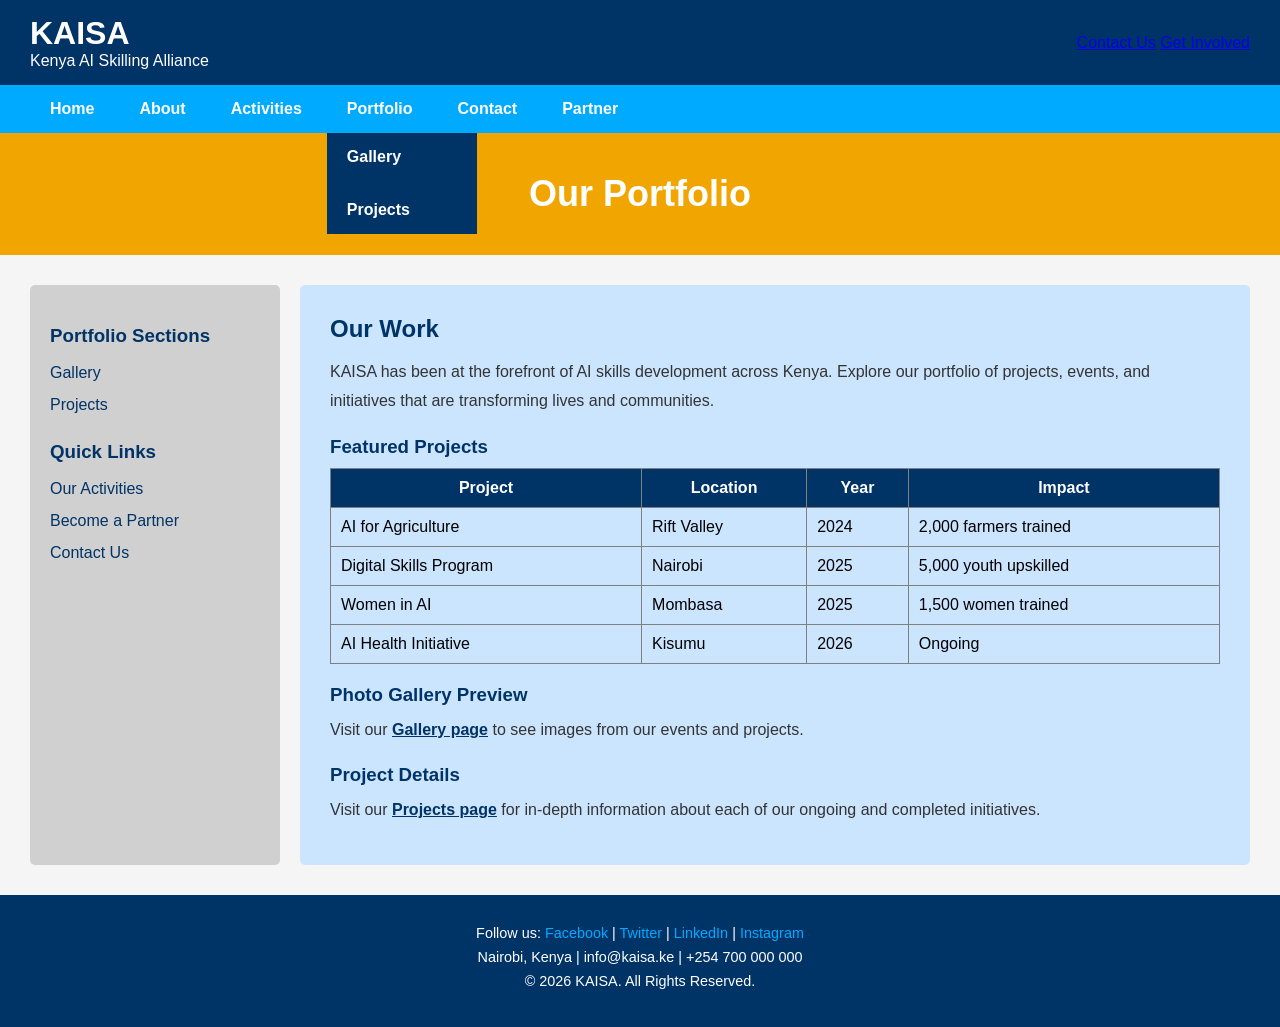
<file: portfolio.html>
<!DOCTYPE html>
<html lang="en">
<head>
    <meta charset="UTF-8">
    <meta name="viewport" content="width=device-width, initial-scale=1.0">
    <title>Portfolio - KAISA</title>
    <link rel="stylesheet" href="css/style.css">
</head>
<body>

    <div class="top-header">
        <div class="logo">
            <h1>KAISA</h1>
            <p>Kenya AI Skilling Alliance</p>
        </div>
        <div class="quick-links">
            <a href="contact.html">Contact Us</a>
            <a href="partner.html">Get Involved</a>
        </div>
    </div>

    <nav class="navbar">
        <ul>
            <li><a href="index.html">Home</a></li>
            <li><a href="about.html">About</a></li>
            <li><a href="activities.html">Activities</a></li>
            <li class="dropdown">
                <a href="portfolio.html">Portfolio</a>
                <ul class="dropdown-menu">
                    <li><a href="gallery.html">Gallery</a></li>
                    <li><a href="projects.html">Projects</a></li>
                </ul>
            </li>
            <li><a href="contact.html">Contact</a></li>
            <li><a href="partner.html">Partner</a></li>
        </ul>
    </nav>

    <div class="page-banner">
        <h2>Our Portfolio</h2>
    </div>

    <div class="main-container">
        <aside class="sidebar">
            <h3>Portfolio Sections</h3>
            <ul>
                <li><a href="gallery.html">Gallery</a></li>
                <li><a href="projects.html">Projects</a></li>
            </ul>
            <h3>Quick Links</h3>
            <ul>
                <li><a href="activities.html">Our Activities</a></li>
                <li><a href="partner.html">Become a Partner</a></li>
                <li><a href="contact.html">Contact Us</a></li>
            </ul>
        </aside>

        <main class="content">
            <h2>Our Work</h2>
            <p>KAISA has been at the forefront of AI skills development across Kenya. Explore our portfolio of projects, events, and initiatives that are transforming lives and communities.</p>

            <h3>Featured Projects</h3>
            <table border="1" style="width:100%; border-collapse:collapse; margin-top:10px;">
                <tr style="background-color:#003366; color:white;">
                    <th style="padding:10px;">Project</th>
                    <th style="padding:10px;">Location</th>
                    <th style="padding:10px;">Year</th>
                    <th style="padding:10px;">Impact</th>
                </tr>
                <tr>
                    <td style="padding:10px;">AI for Agriculture</td>
                    <td style="padding:10px;">Rift Valley</td>
                    <td style="padding:10px;">2024</td>
                    <td style="padding:10px;">2,000 farmers trained</td>
                </tr>
                <tr style="background-color:#cce5ff;">
                    <td style="padding:10px;">Digital Skills Program</td>
                    <td style="padding:10px;">Nairobi</td>
                    <td style="padding:10px;">2025</td>
                    <td style="padding:10px;">5,000 youth upskilled</td>
                </tr>
                <tr>
                    <td style="padding:10px;">Women in AI</td>
                    <td style="padding:10px;">Mombasa</td>
                    <td style="padding:10px;">2025</td>
                    <td style="padding:10px;">1,500 women trained</td>
                </tr>
                <tr style="background-color:#cce5ff;">
                    <td style="padding:10px;">AI Health Initiative</td>
                    <td style="padding:10px;">Kisumu</td>
                    <td style="padding:10px;">2026</td>
                    <td style="padding:10px;">Ongoing</td>
                </tr>
            </table>

            <h3>Photo Gallery Preview</h3>
            <p>Visit our <a href="gallery.html" style="color:#003366; font-weight:bold;">Gallery page</a> to see images from our events and projects.</p>

            <h3>Project Details</h3>
            <p>Visit our <a href="projects.html" style="color:#003366; font-weight:bold;">Projects page</a> for in-depth information about each of our ongoing and completed initiatives.</p>
        </main>
    </div>

    <footer class="footer">
        <div class="footer-content">
            <p>Follow us: 
                <a href="#">Facebook</a> | 
                <a href="#">Twitter</a> | 
                <a href="#">LinkedIn</a> | 
                <a href="#">Instagram</a>
            </p>
            <p>Nairobi, Kenya | info@kaisa.ke | +254 700 000 000</p>
            <p>&copy; 2026 KAISA. All Rights Reserved.</p>
        </div>
    </footer>

</body>
</html>
</file>
<file: css/style.css>
* {
    margin: 0;
    padding: 0;
    box-sizing: border-box;
    font-family: Arial, sans-serif;
}

/* TOP HEADER */
.top-header {
    background-color: #003366;
    color: white;
    display: flex;
    justify-content: space-between;
    align-items: center;
    padding: 15px 30px;piikdyd
    daredeviretiok
}killer abeverationhisdtd

.top-header h1 {
    font-size: 2rem;::-webkit-search-cancel-button
    color: #00aaff;
}webskit erevartLL

.top-header p {
    font-size: 0.9rem;
    color: #cce5ff;
}
. div <quick :any-link>deiverter valve assemt
bg::backdrop selectkill :-ms-keyboard-active
quiker accsees livettevtxn
::target-text linearGradient
.quick-links a {
    color: white;
    text-decoration: none;
    margin-left: 20px;
    font-size: 0.9rem;
}

.quick-links a:hover {
    color: #00aaff;
}

/* NAVBAR */
.navbar {
    background-color: #00aaff;
    padding: 0 30px;
}

.navbar ul {
    list-style: none;
    display: flex;
    gap: 5px;
}

.navbar ul li a {
    display: block;
    color: white;
    text-decoration: none;
    padding: 15px 20px;
    font-weight: bold;
}

.navbar ul li a:hover {
    background-color: #003366;
}

/* DROPDOWN */
.dropdown {
    position: relative;
}

.dropdown-menu {
    display: none;
    position: absolute;
    background-color: #003366;
    min-width: 150px;
    z-index: 100;
    flex-direction: column;
}

.dropdown-menu li a {
    padding: 10px 20px;
    color: white;
}

.dropdown:hover .dropdown-menu {
    display: flex;
}

/* BANNER */
.page-banner {
    background-color: #f0a500;
    color: white;
    padding: 40px 30px;
    text-align: center;
    font-size: 1.5rem;
}

/* MAIN LAYOUT */
.main-container {
    display: flex;
    gap: 20px;
    padding: 30px;
    background-color: #f5f5f5;
}

/* SIDEBAR */
.sidebar {
    width: 250px;
    background-color: #d0d0d0;
    padding: 20px;
    border-radius: 5px;
    flex-shrink: 0;
}

.sidebar h3 {
    color: #003366;
    margin-bottom: 10px;
    margin-top: 20px;
}

.sidebar ul {
    list-style: none;
}

.sidebar ul li a {
    color: #003366;
    text-decoration: none;
    line-height: 2;
}

.sidebar ul li a:hover {
    color: #00aaff;
}

.sidebar p {
    font-size: 0.85rem;
    color: #333;
    margin-bottom: 10px;
    line-height: 1.5;
}

/* CONTENT */
.content {
    flex: 1;
    background-color: #cce5ff;
    padding: 30px;
    border-radius: 5px;
}

.content h2 {
    color: #003366;
    margin-bottom: 15px;
}

.content h3 {
    color: #003366;
    margin: 20px 0 10px;
}

.content p {
    line-height: 1.8;
    color: #333;
    margin-bottom: 10px;
}

.content ul {
    margin-left: 20px;
    line-height: 2;
    color: #333;
}

/* FOOTER */
.footer {
    background-color: #003366;
    color: white;
    text-align: center;
    padding: 30px;
}

.footer a {
    color: #00aaff;
    text-decoration: none;
}

.footer a:hover {
    color: white;
}

.footer p {
    margin-bottom: 8px;
    font-size: 0.9rem;
}
</file>
